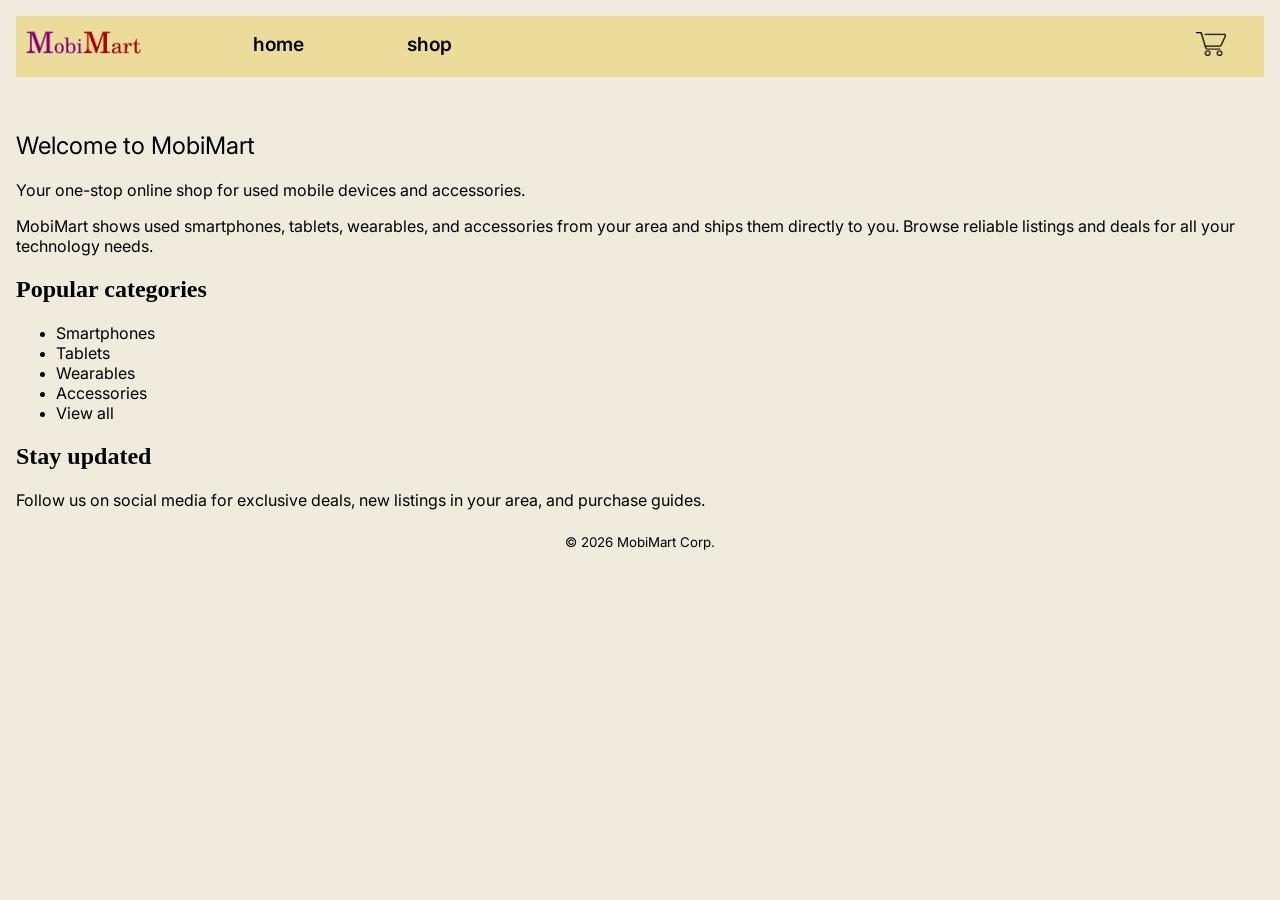
<file: index.html>
<!doctype html>
<html lang="en">
  <head>
    <meta charset="UTF-8" />
    <meta name="viewport" content="width=device-width, initial-scale=1.0" />
    <title>MobiMart</title>
    <link rel="stylesheet" href="css/main.css" />

    <link rel="preconnect" href="https://fonts.googleapis.com" />
    <link rel="preconnect" href="https://fonts.gstatic.com" crossorigin />
    <link
      href="https://fonts.googleapis.com/css2?family=Inter:ital,opsz,wght@0,14..32,100..900;1,14..32,100..900&display=swap"
      rel="stylesheet"
    />
    <script src="js/script.js" defer></script>
  </head>
  <body>
    <header>
      <nav class="site-nav">
        <a href="index.html"
          ><img class="logo" src="img/logo.png" alt="Logo"
        /></a>
        <ul>
          <li><a href="index.html">home</a></li>
          <li><a href="products.html">shop</a></li>
          <li>
            <a href="cart.html"
              ><img class="cart-icon" src="img/cart.png" alt="Cart icon"
            /></a>
          </li>
        </ul>
      </nav>
    </header>
    <main>
      <section class="hero">
        <div class="hero-inner">
          <h1>Welcome to MobiMart</h1>
          <p class="tagline">
            Your one-stop online shop for used mobile devices and accessories.
          </p>
          <p class="summary">
            MobiMart shows used smartphones, tablets, wearables, and accessories
            from your area and ships them directly to you. Browse reliable
            listings and deals for all your technology needs.
          </p>
        </div>
      </section>
      <section class="popular-categories">
        <h2>Popular categories</h2>
        <ul class="category-list">
          <li><a href="products.html#smartphones">Smartphones</a></li>
          <li><a href="products.html#tablets">Tablets</a></li>
          <li><a href="products.html#wearables">Wearables</a></li>
          <li><a href="products.html#accessories">Accessories</a></li>
          <li><a href="products.html">View all</a></li>
        </ul>
      </section>

      <section class="social-updates">
        <h2>Stay updated</h2>
        <p>
          Follow us on social media for exclusive deals, new listings in your
          area, and purchase guides.
        </p>
      </section>
    </main>
    <footer>
      <small>&copy; 2026 MobiMart Corp.</small>
    </footer>
  </body>
</html>
</file>
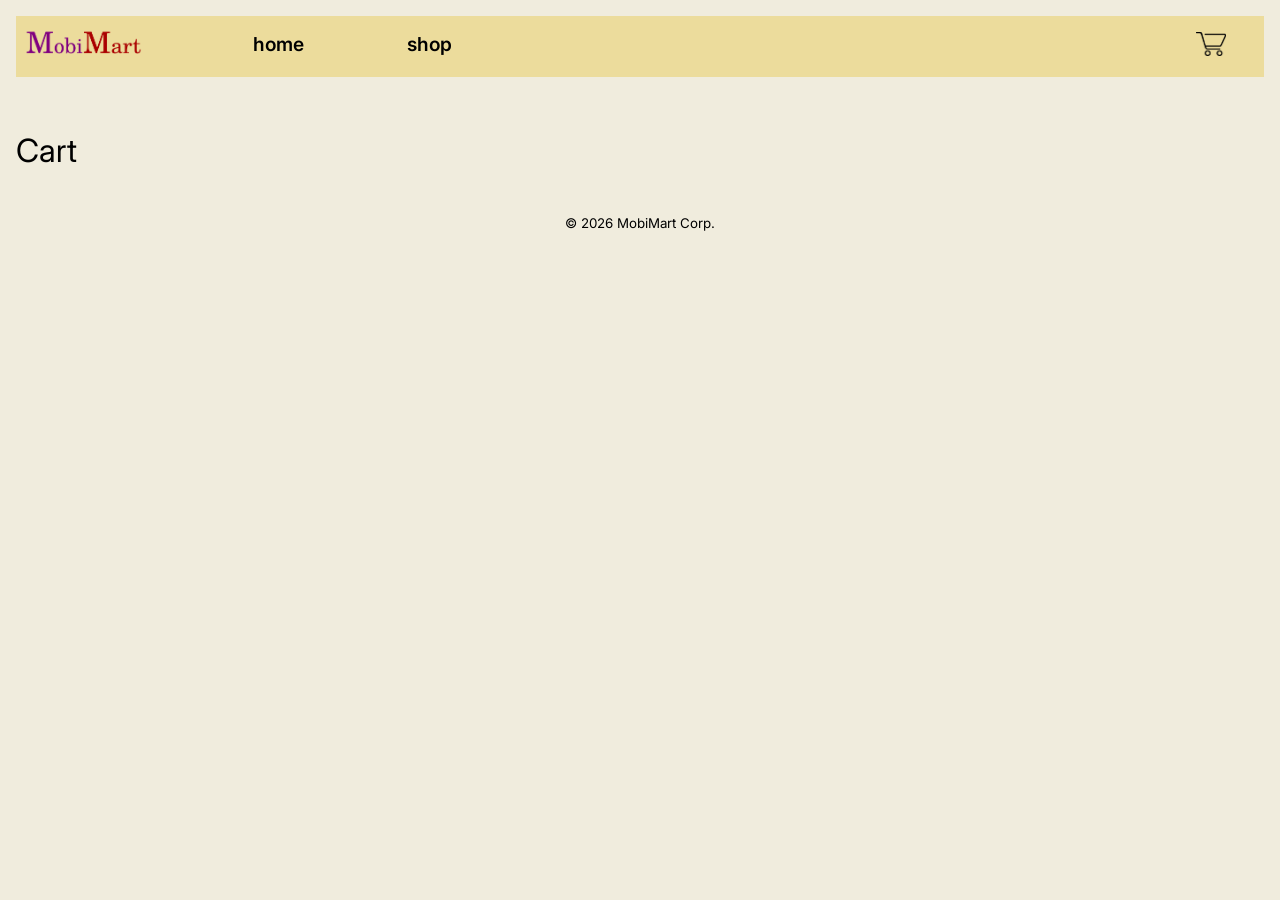
<file: cart.html>
<!doctype html>
<html lang="en">
  <head>
    <meta charset="UTF-8" />
    <meta name="viewport" content="width=device-width, initial-scale=1.0" />
    <title>MobiMart</title>
    <link rel="stylesheet" href="css/main.css" />

    <link rel="preconnect" href="https://fonts.googleapis.com" />
    <link rel="preconnect" href="https://fonts.gstatic.com" crossorigin />
    <link
      href="https://fonts.googleapis.com/css2?family=Inter:ital,opsz,wght@0,14..32,100..900;1,14..32,100..900&display=swap"
      rel="stylesheet"
    />
    <script src="js/cart.js" defer></script>
  </head>

  <body>
    <header>
      <nav class="site-nav">
        <a href="index.html"
          ><img class="logo" src="img/logo.png" alt="Logo"
        /></a>
        <ul>
          <li><a href="index.html">home</a></li>
          <li><a href="products.html">shop</a></li>
          <li>
            <a href="#"
              ><img class="cart-icon" src="img/cart.png" alt="Cart icon"
            /></a>
          </li>
        </ul>
      </nav>
    </header>
    <main>
      <h1>Cart</h1>
      <section class="cart-grid"></section>
    </main>
    <footer>
      <small>&copy; 2026 MobiMart Corp.</small>
    </footer>
  </body>
</html>
</file>
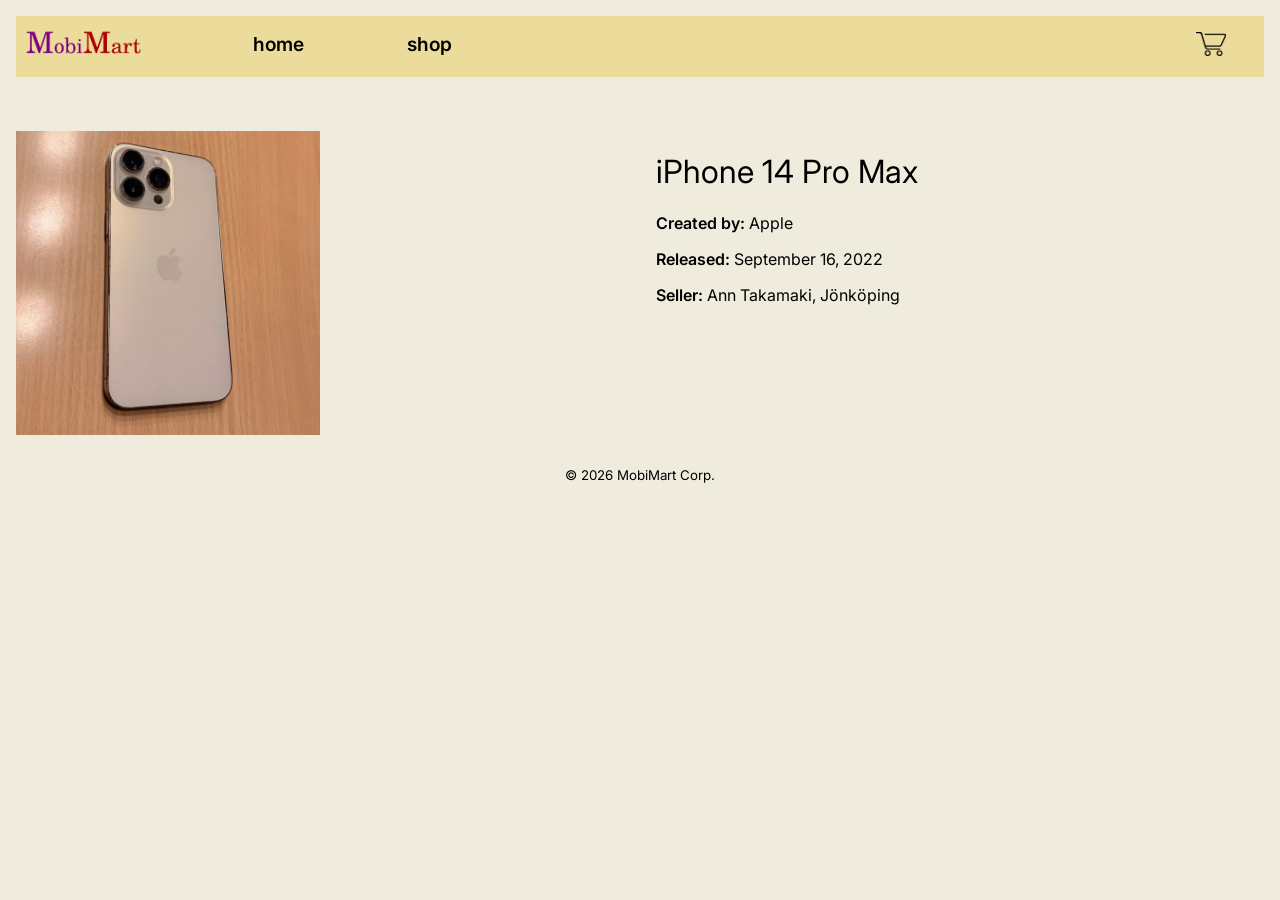
<file: product.html>
<!doctype html>
<html lang="en">
  <head>
    <meta charset="UTF-8" />
    <meta name="viewport" content="width=device-width, initial-scale=1.0" />
    <title>MobiMart</title>
    <link rel="stylesheet" href="css/main.css" />

    <link rel="preconnect" href="https://fonts.googleapis.com" />
    <link rel="preconnect" href="https://fonts.gstatic.com" crossorigin />
    <link
      href="https://fonts.googleapis.com/css2?family=Inter:ital,opsz,wght@0,14..32,100..900;1,14..32,100..900&display=swap"
      rel="stylesheet"
    />
  </head>

  <body>
    <header>
      <nav class="site-nav">
        <a href="index.html"
          ><img class="logo" src="img/logo.png" alt="Logo"
        /></a>
        <ul>
          <li><a href="index.html">home</a></li>
          <li><a href="products.html">shop</a></li>
          <li>
            <a href="cart.html"
              ><img class="cart-icon" src="img/cart.png" alt="Cart icon"
            /></a>
          </li>
        </ul>
      </nav>
    </header>
    <main class="product-main">
      <img class="product-1" src="img/product-1.jpg" alt="" />
      <div class="product-info">
        <h1>iPhone 14 Pro Max</h1>
        <p><span class="bold">Created by:</span> Apple</p>
        <p><span class="bold">Released:</span> September 16, 2022</p>
        <p><span class="bold">Seller:</span> Ann Takamaki, Jönköping</p>
      </div>
    </main>
    <footer><small>&copy; 2026 MobiMart Corp.</small></footer>
  </body>
</html>
</file>
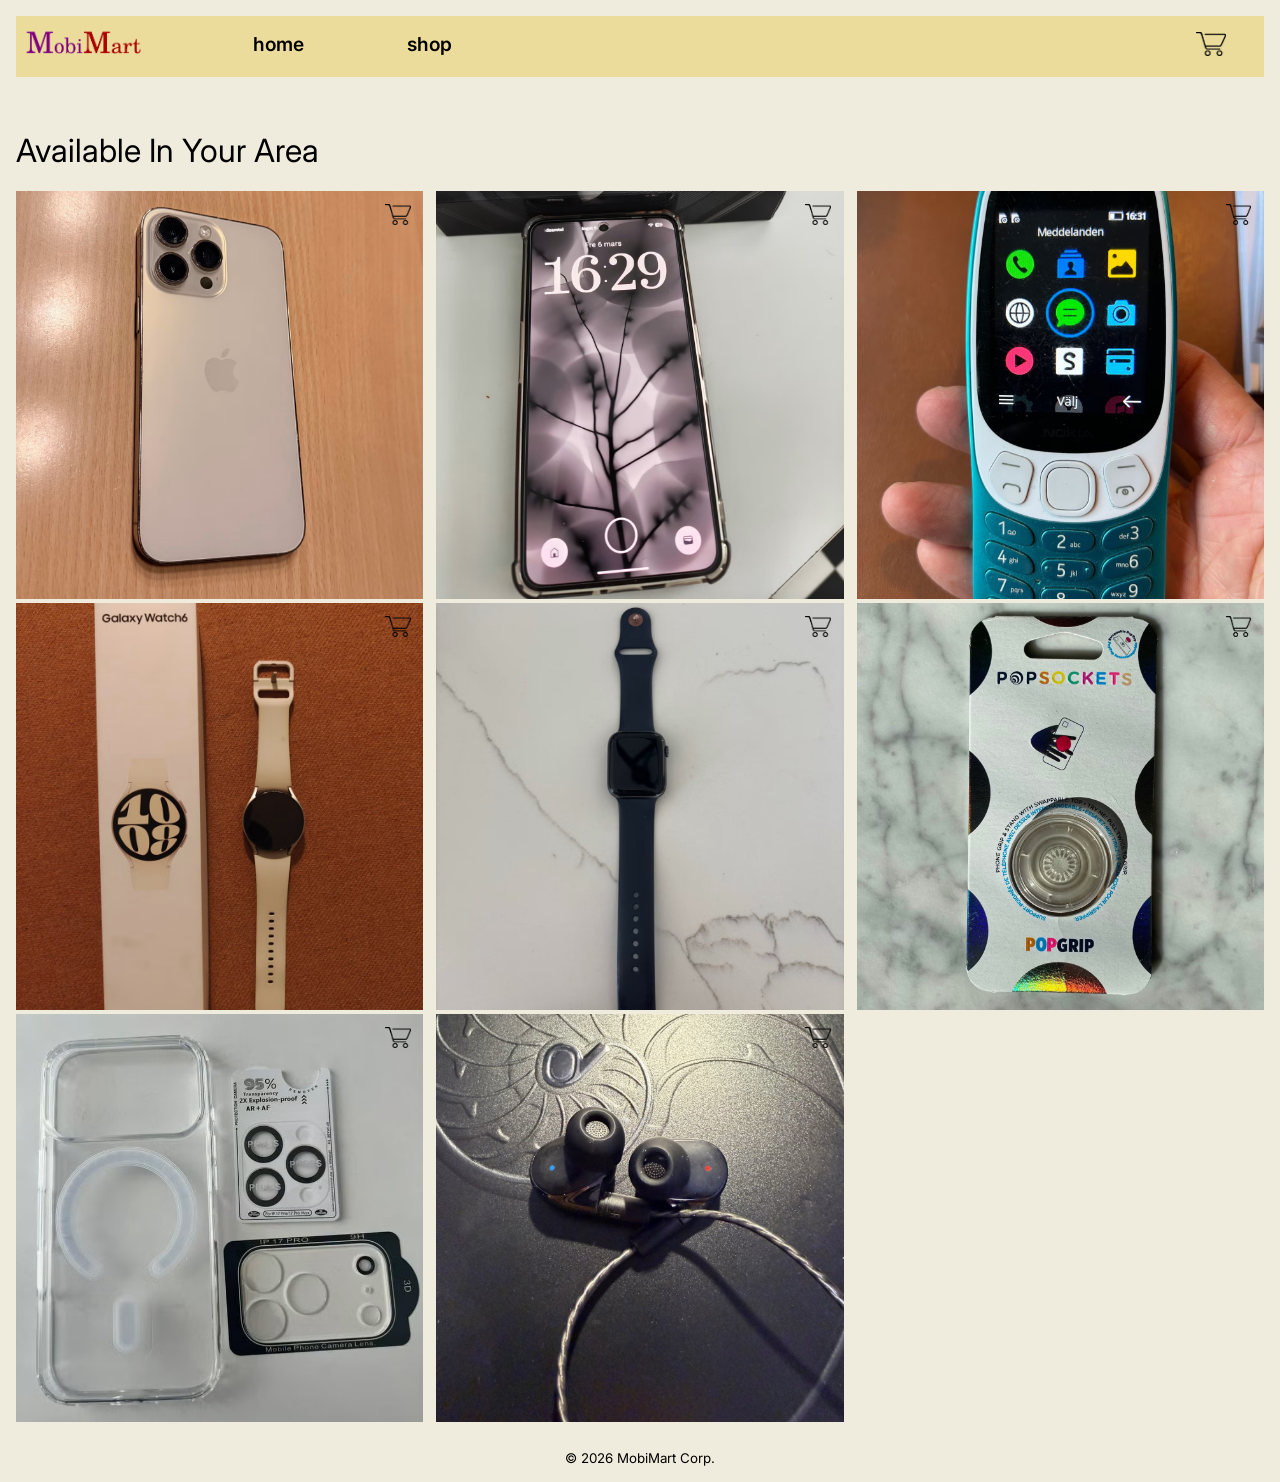
<file: products.html>
<!doctype html>
<html lang="en">
  <head>
    <meta charset="UTF-8" />
    <meta name="viewport" content="width=device-width, initial-scale=1.0" />
    <title>MobiMart</title>
    <link rel="stylesheet" href="css/main.css" />

    <link rel="preconnect" href="https://fonts.googleapis.com" />
    <link rel="preconnect" href="https://fonts.gstatic.com" crossorigin />
    <link
      href="https://fonts.googleapis.com/css2?family=Inter:ital,opsz,wght@0,14..32,100..900;1,14..32,100..900&display=swap"
      rel="stylesheet"
    />
    <script src="js/script.js" defer></script>
  </head>
  <body>
    <header>
      <nav class="site-nav">
        <a href="index.html"
          ><img class="logo" src="img/logo.png" alt="Logo"
        /></a>
        <ul>
          <li><a href="index.html">home</a></li>
          <li><a href="products.html">shop</a></li>
          <li>
            <a href="cart.html"
              ><img class="cart-icon" src="img/cart.png" alt="Cart icon"
            /></a>
          </li>
        </ul>
      </nav>
    </header>
    <!-- Product list data format inspired by art-gallery-fef-2026 -->
    <main>
      <h1>Available In Your Area</h1>
      <section class="product-grid">
        <div class="product-container">
          <a href="product.html"
            ><img class="product" src="img/product-1.jpg" alt="Product"
          /></a>
          <img
            class="cart"
            data-id="1"
            data-img="img/product-1.jpg"
            src="img/cart.png"
            alt="Cart icon"
          />
        </div>
        <div class="product-container">
          <a href="#"
            ><img class="product" src="img/product-2.jpg" alt="Product"
          /></a>
          <img
            class="cart"
            data-id="2"
            data-img="img/product-2.jpg"
            src="img/cart.png"
            alt="Cart icon"
          />
        </div>
        <div class="product-container">
          <a href="#"
            ><img class="product" src="img/product-3.jpg" alt="Product"
          /></a>
          <img
            class="cart"
            data-id="3"
            data-img="img/product-3.jpg"
            src="img/cart.png"
            alt="Cart icon"
          />
        </div>
        <div class="product-container">
          <a href="#"
            ><img class="product" src="img/product-4.jpg" alt="Product"
          /></a>
          <img
            class="cart"
            data-id="4"
            data-img="img/product-4.jpg"
            src="img/cart.png"
            alt="Cart icon"
          />
        </div>
        <div class="product-container">
          <a href="#"
            ><img class="product" src="img/product-5.jpg" alt="Product"
          /></a>
          <img
            class="cart"
            data-id="5"
            data-img="img/product-5.jpg"
            src="img/cart.png"
            alt="Cart icon"
          />
        </div>
        <div class="product-container">
          <a href="#"
            ><img class="product" src="img/product-6.jpg" alt="Product"
          /></a>
          <img
            class="cart"
            data-id="6"
            data-img="img/product-6.jpg"
            src="img/cart.png"
            alt="Cart icon"
          />
        </div>
        <div class="product-container">
          <a href="#"
            ><img class="product" src="img/product-7.jpg" alt="Product"
          /></a>
          <img
            class="cart"
            data-id="7"
            data-img="img/product-7.jpg"
            src="img/cart.png"
            alt="Cart icon"
          />
        </div>
        <div class="product-container">
          <a href="#"
            ><img class="product" src="img/product-8.jpg" alt="Product"
          /></a>
          <img
            class="cart"
            data-id="8"
            data-img="img/product-8.jpg"
            src="img/cart.png"
            alt="Cart icon"
          />
        </div>
      </section>
    </main>
    <footer>
      <small>&copy; 2026 MobiMart Corp.</small>
    </footer>
  </body>
</html>
</file>
<file: css/main.css>
body {
  margin: 1rem;
  background-color: rgb(240, 236, 221);
}

h1 {
  font-family: "Inter", sans-serif;
  font-weight: 400;
  font-style: normal;
}

p,
a,
small {
  font-family: "Inter", sans-serif;
  font-weight: 400;
  font-style: normal;
}

a {
  color: black;
  text-decoration: none;
}

.bold {
  font-weight: 600;
}

header {
  position: sticky;
  top: 0;
  background-color: rgb(236, 220, 156);
  margin-bottom: 6vh;
}

.site-nav {
  display: flex;
  align-items: center;
}

.logo {
  height: 3rem;
}

.site-nav ul {
  list-style: none;
  padding-left: 0;
  display: flex;
  flex-grow: 1;
}

.site-nav li {
  margin-left: 8vw;
}

.site-nav a {
  font-size: 1.2rem;
  font-weight: 600;
}

.site-nav li:last-child {
  margin-left: auto;
  margin-right: 3vw;
}

.cart-icon {
  height: 1.5rem;
}

.product-main {
  display: grid;
  grid-template-columns: 1fr 1fr;
  grid-template-areas: "image info";
  gap: 2rem;
  align-items: start;
  margin-bottom: 2rem;
}

.product-1 {
  width: 100%;
  height: auto;
  grid-area: image;
}

.product-info {
  grid-area: info;
}

@media screen and (max-width: 768px) {
  .product-main {
    display: flex;
    flex-direction: column;
    align-items: center;
    gap: 2rem;
  }

  .product-1 {
    width: 80%;
    max-width: 400px;
  }

  .product-info {
    width: 100%;
    text-align: center;
  }
}
/* Grids for products.html and cart.html below inspired by grids from main.css in art-gallery-fef-2026 */
.product-grid {
  display: grid;

  grid-template-columns: 1fr;
}

@media screen and (min-width: 450px) {
  .product-grid {
    grid-template-columns: 1fr 1fr;
    column-gap: 1vw;
  }
}

@media screen and (min-width: 700px) {
  .product-grid {
    grid-template-columns: repeat(3, 1fr);
  }
}

.product-container {
  display: grid;
  grid-template-columns: 1fr;
}

.cart {
  width: 1.6rem;
  grid-area: 1 / 1;
  justify-self: end;
  margin: 1vw;
}

.product-container a {
  grid-area: 1 / 1;
}

.product {
  width: 100%;
}

.product-1 {
  width: 50%;
}

.cart-grid {
  display: grid;
  gap: 1vw;
  grid-template-columns: repeat(auto-fit, minmax(14rem, 1fr));
}

footer {
  margin-top: 1.5rem;
  display: flex;
  justify-content: center;
}
</file>
